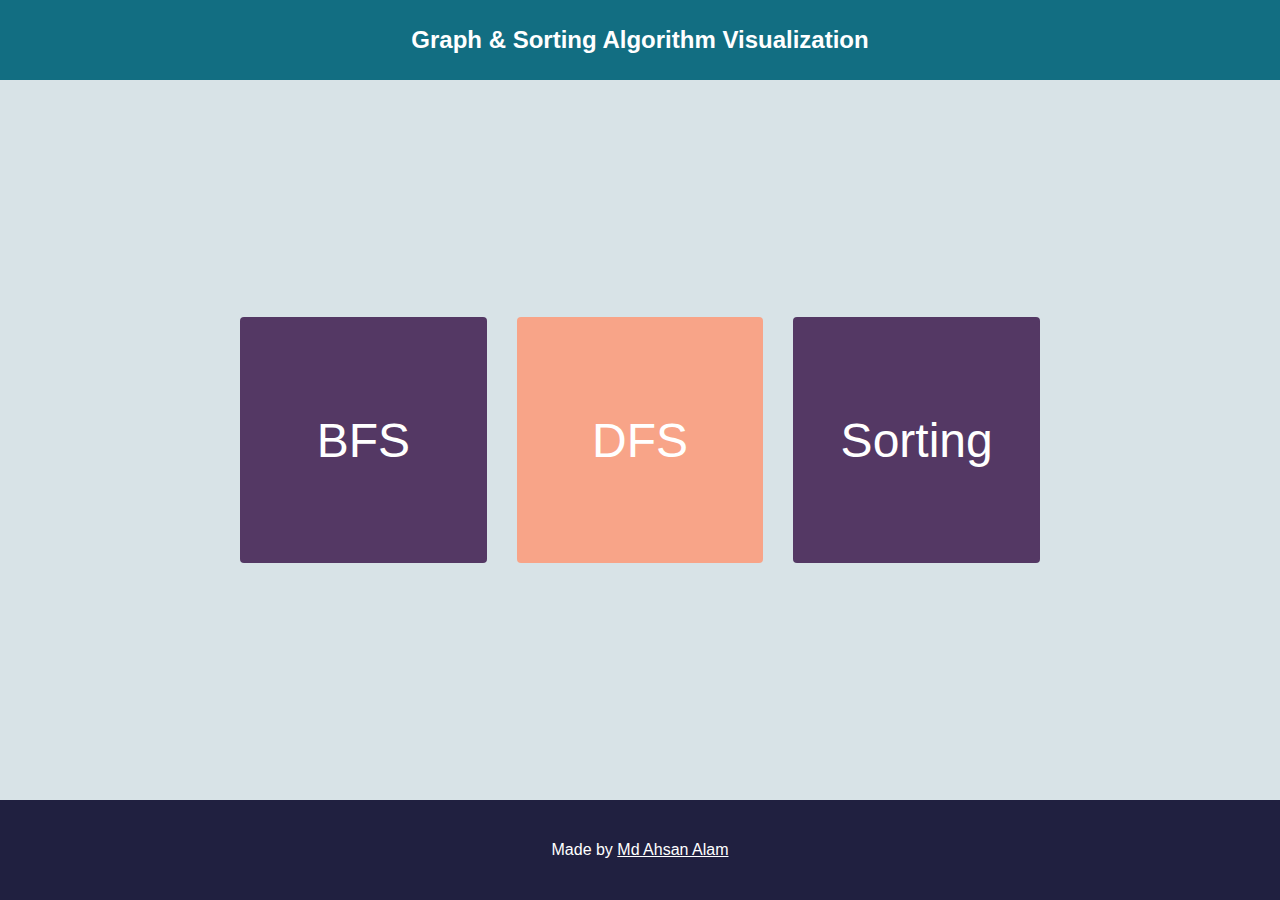
<file: Graph and Sorting Algo Visualizer/index.html>
<!DOCTYPE html>
<html lang="en">

<head>
    <meta charset="UTF-8">
    <meta http-equiv="X-UA-Compatible" content="IE=edge">
    <meta name="viewport" content="width=device-width, initial-scale=1.0">
    <title>Algo Visualizer </title>
    <link rel="stylesheet" href="./gen.css">
    <link rel="stylesheet" href="./index.css">
    <link rel="icon" href="./sorting/favicon.ico" />
</head>

<body>
    <header>
        <h2>Graph & Sorting Algorithm Visualization</h2>
    </header>
    <main>
        <section>
            <div class="algo one"><a href="./bfs/bfs.html"> BFS</a></div>
            <!-- <div class="algo two"><a href="./astar/astar.html"> A*</a></div> -->
            <div class="algo three"><a href="./dfs/dfs.html"> DFS</a></div>
            <div class="algo four"><a href="./sorting/index.html"> Sorting</a></div>
            
        </section>
    </main>
    <footer>
        <p>Made by <a target="_blank" href="https://github.com/AhsanAlam48">Md Ahsan Alam</a></p>
    </footer>
</body>

</html>
</file>
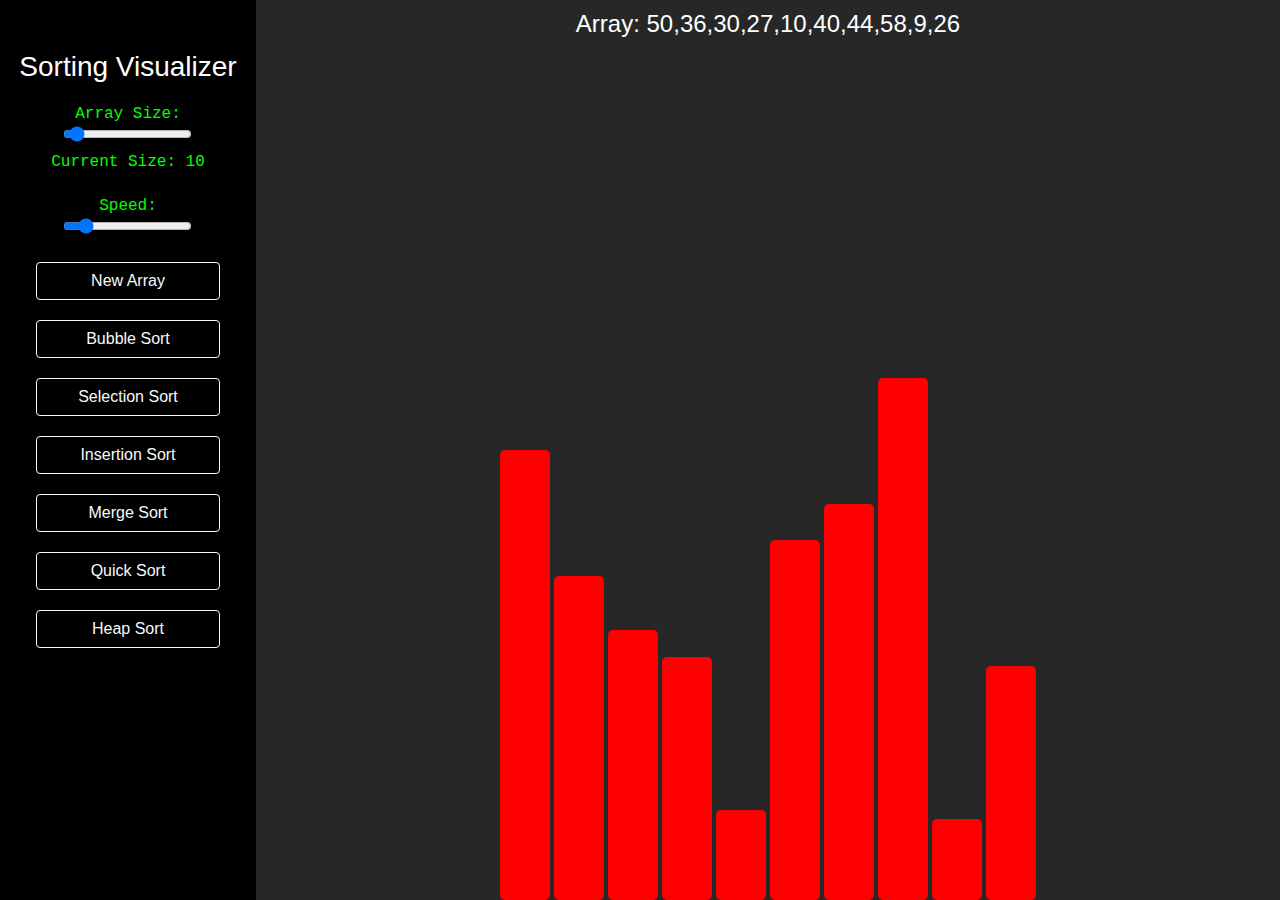
<file: Graph and Sorting Algo Visualizer/sorting/index.html>
<!DOCTYPE html>
<html>

<head>
	<meta charset="UTF-8" />
	<meta http-equiv="X-UA-Compatible" content="IE=edge" />
	<meta name="viewport" content="width=device-width, initial-scale=1.0" />
	<title>Sorting Visualizer</title>
	<link rel="stylesheet" href="style.css" />
	<link rel="icon" href="./favicon.ico" />
	<link rel="stylesheet" href="https://maxcdn.bootstrapcdn.com/bootstrap/4.0.0/css/bootstrap.min.css"
		integrity="sha384-Gn5384xqQ1aoWXA+058RXPxPg6fy4IWvTNh0E263XmFcJlSAwiGgFAW/dAiS6JXm" crossorigin="anonymous" />
</head>


<body>
	
	<div id="main">
		<div>
			<h3>Sorting Visualizer</h3>
			<div>
				<p>
					Array Size:
					<input class="array_size slider-input" type="range" min="5" max="100" step="1" value="10" />
					<br /><span id="curr"></span>
				</p>
				<p>
					Speed:
					<input class="speed slider-input" type="range" min="1000" max="5000" step="30" value="1500" />
				</p>
				<div>
					<button class="new btn btn-outline-light">
						New Array
					</button>
				</div>
				<div>
					<button class="bubble btn btn-outline-light">
						Bubble Sort
					</button>
				</div>
				<div>
					<button class="selection btn btn-outline-light">
						Selection Sort
					</button>
				</div>
				<div>
					<button class="insertion btn btn-outline-light">
						Insertion Sort
					</button>
				</div>
				<div>
					<button class="merge btn btn-outline-light">
						Merge Sort
					</button>
				</div>
				<div>
					<button class="quick btn btn-outline-light">
						Quick Sort
					</button>
				</div>
				<div>
					<button class="heap btn btn-outline-light">
						Heap Sort
					</button>
				</div>
			</div>
		</div>
		<div id="container" style="position: relative">
			<h4 id="array"></h4>
			<h4 id="toSave">Array: <a href="#">Click here</a></h4>
		</div>
	</div>

	<script src="js/selection.js"></script>
	<script src="js/bubble.js"></script>
	<script src="js/insertion.js"></script>
	<script src="js/merge.js"></script>
	<script src="js/quick.js"></script>
	<script src="js/heap.js"></script>
	<script src="js/main.js"></script>
</body>

</html>
</file>
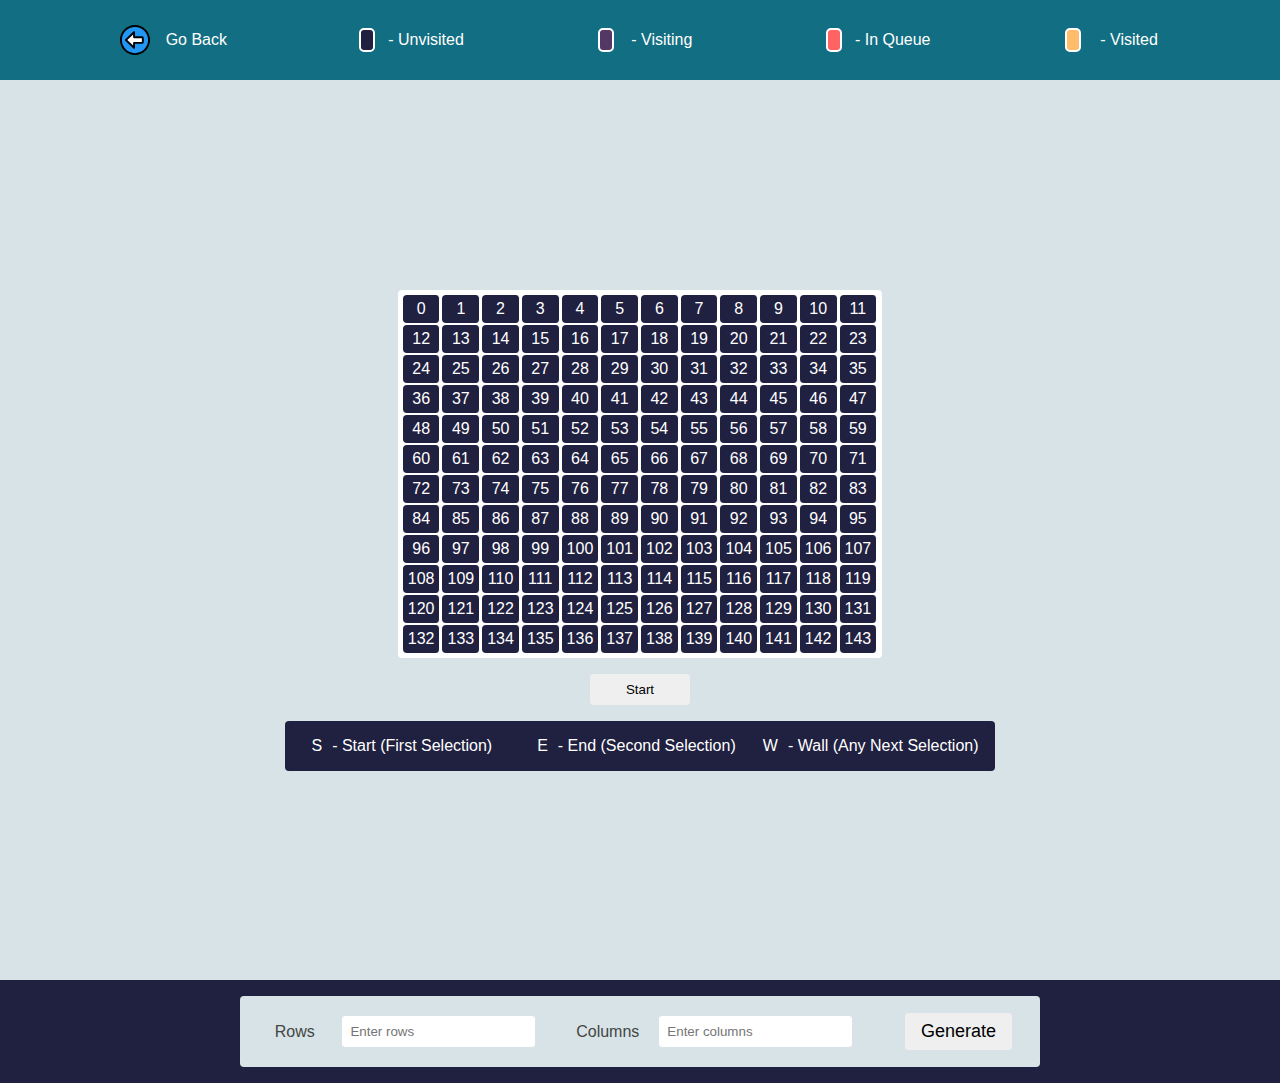
<file: Graph and Sorting Algo Visualizer/astar/astar.html>
<!DOCTYPE html>
<html lang="en">

<head>
    <meta charset="UTF-8">
    <meta http-equiv="X-UA-Compatible" content="IE=edge">
    <meta name="viewport" content="width=device-width, initial-scale=1.0">
    <title>DFS</title>
    <link rel="stylesheet" href="../gen.css">
    <link rel="stylesheet" href="./astar.css">

</head>

<body>
    <header>
        <div><a href="./index.html" id="navigation"><img src="../previous.svg" alt="back"> <span>Go Back</span></a></div>
        <div>
            <div class="color h-unvisited"></div>- Unvisited
        </div>
        <div>
            <div class="color h-visiting"></div>- Visiting
        </div>
        <div>
            <div class="color h-instack"></div>- In Queue
        </div>
        <div>
            <div class="color h-visited"></div>- Visited
        </div>
    </header>
    <main>
        <div class="box"></div>
        <div><button id="start">Start</button></div>
        <section class="description">
            <div>
                <span class="hint">S</span>- Start (First Selection)
            </div>
            <div>
                <span class="hint">E</span>- End (Second Selection)
            </div>
            <div>
                <span class="hint">W</span>- Wall (Any Next Selection)
            </div>
        </section>
    </main>
    <footer>
        <div id="options">
            <div><label for="rows">Rows</label><input id="rows" name="rows" type="number" placeholder="Enter rows">
            </div>
            <div><label for="columns">Columns</label><input name="columns" id="columns" type="number"
                    placeholder="Enter columns"></div>
            <div><label></label><button id="generateGridButton">Generate</button></div>
        </div>
    </footer>
</body>
<script src="./astar.js"></script>

</html>
</file>
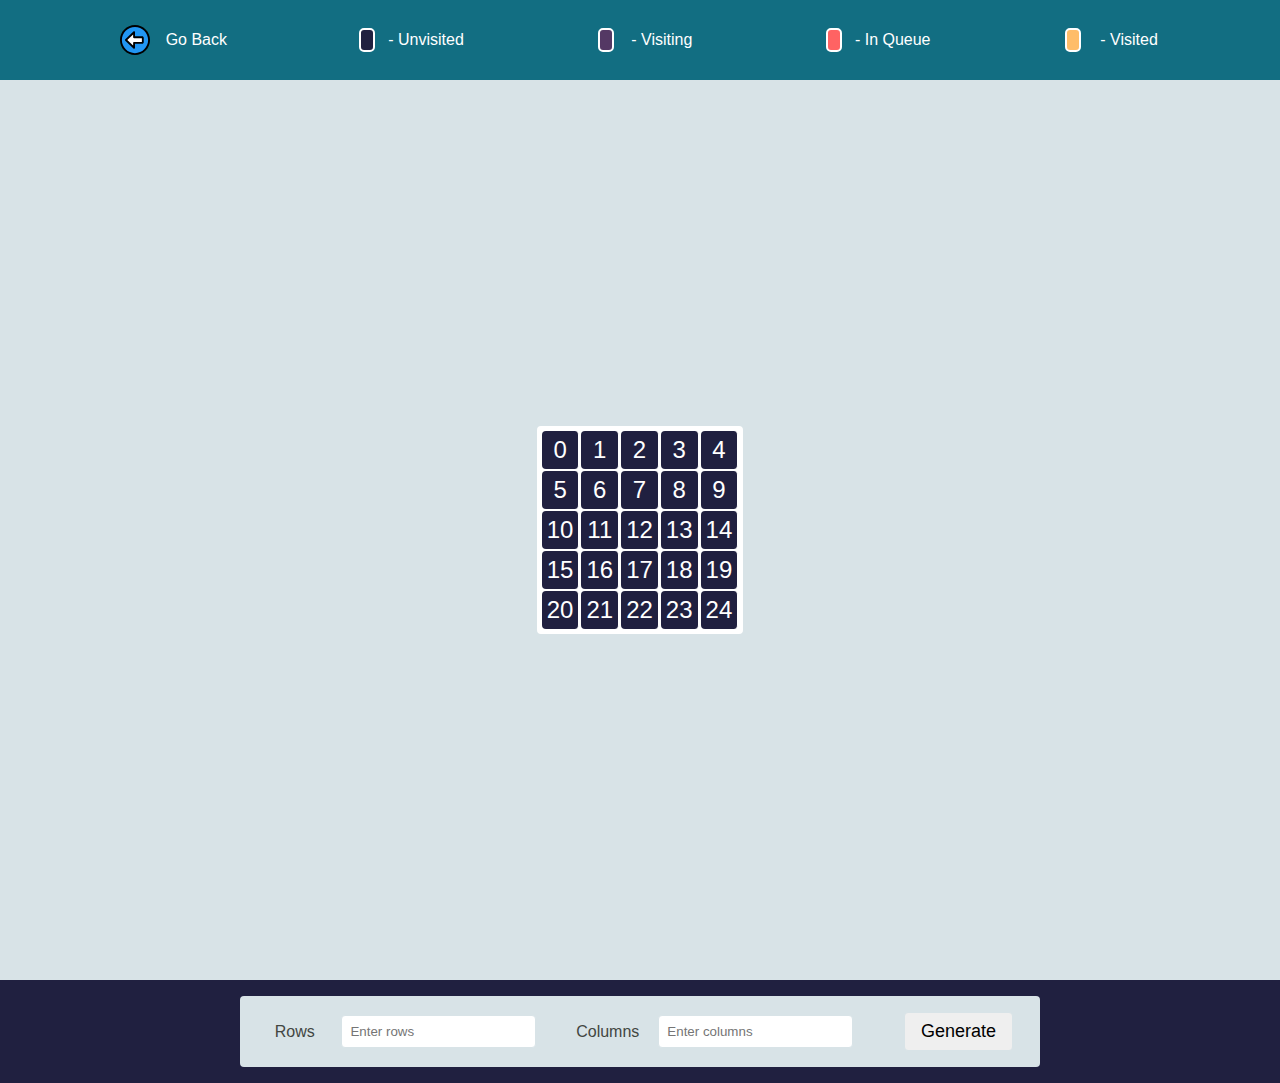
<file: Graph and Sorting Algo Visualizer/bfs/bfs.html>
<!DOCTYPE html>
<html lang="en">
<head>
    <meta charset="UTF-8">
    <meta http-equiv="X-UA-Compatible" content="IE=edge">
    <meta name="viewport" content="width=device-width, initial-scale=1.0">
    <title>BFS</title>
    <link rel="stylesheet" href="../gen.css">
</head>
<body>
    <header>
        <div><a href="../index.html" id="navigation"><img src="../previous.svg" alt="back"> <span>Go Back</span></a></div>
        <div><div class="color h-unvisited"></div>- Unvisited</div>
        <div><div class="color h-visiting"></div>- Visiting</div>
        <div><div class="color h-inqueue"></div>- In Queue</div>
        <div><div class="color h-visited"></div>- Visited</div>
    </header>
    <main>
        <div class="box"></div>
    </main>
    <footer>
        <div id="options">
            <div><label for="rows">Rows</label><input id="rows" name="rows" type="number" placeholder="Enter rows"></div>
            <div><label for="columns">Columns</label><input name="columns" id="columns" type="number" placeholder="Enter columns"></div>
            <div><label ></label><button id="generateGridButton">Generate</button></div>
        </div>
    </footer>
</body>
<script src="./bfs.js"></script>
</html>
</file>
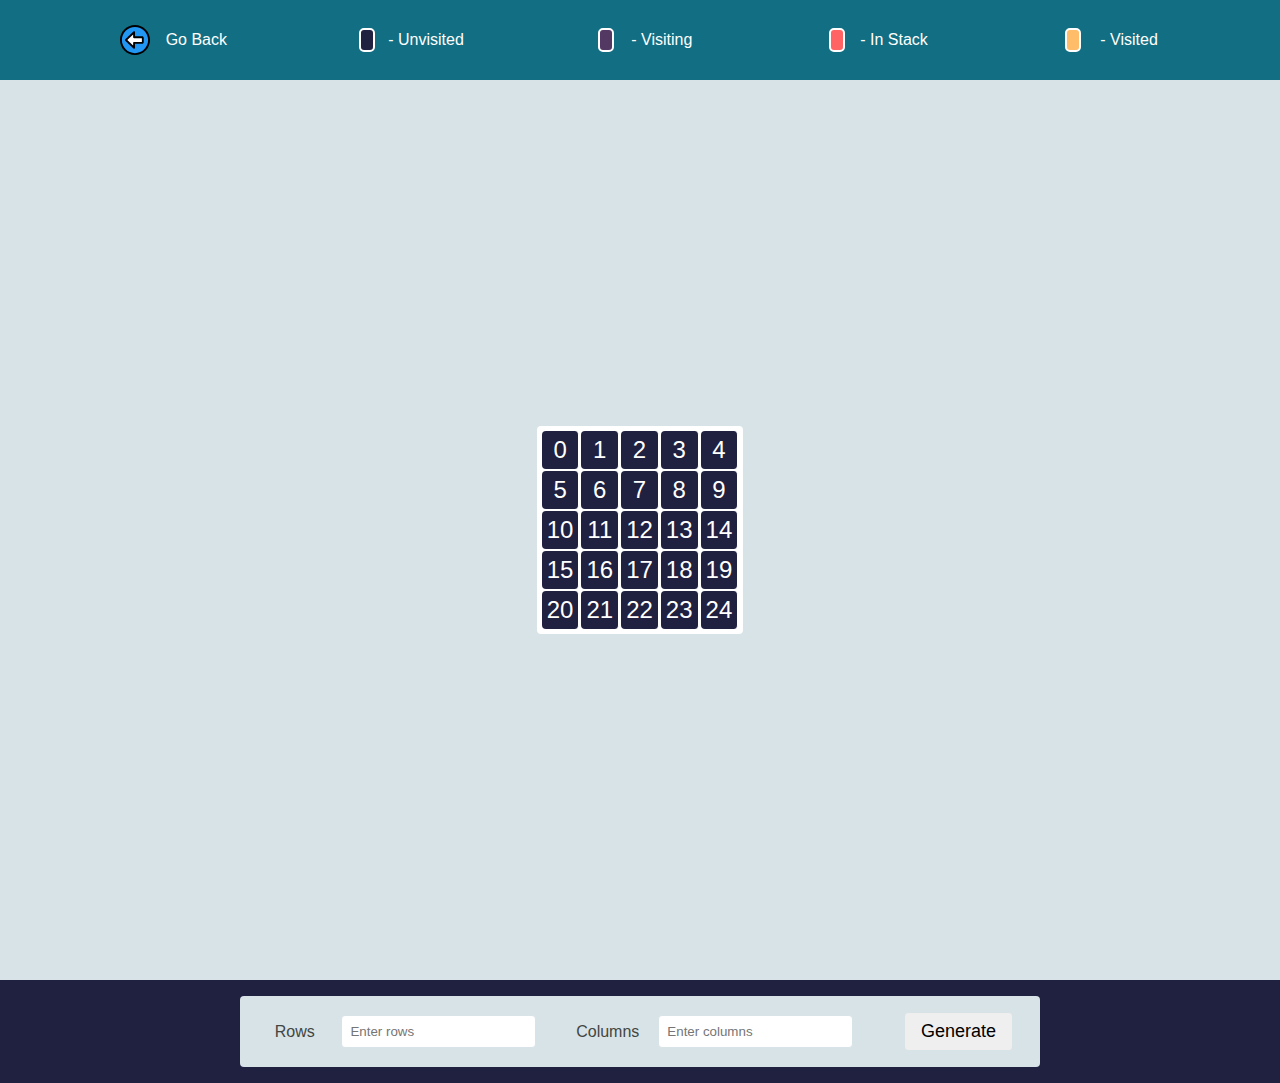
<file: Graph and Sorting Algo Visualizer/dfs/dfs.html>
<!DOCTYPE html>
<html lang="en">
<head>
    <meta charset="UTF-8">
    <meta http-equiv="X-UA-Compatible" content="IE=edge">
    <meta name="viewport" content="width=device-width, initial-scale=1.0">
    <title>DFS</title>
    <link rel="stylesheet" href="../gen.css">
</head>
<body>
    <header>
        <div><a href="../index.html" id="navigation"><img src="../previous.svg" alt="back"> <span>Go Back</span></a></div>
        <div><div class="color h-unvisited"></div>- Unvisited</div>
        <div><div class="color h-visiting"></div>- Visiting</div>
        <div><div class="color h-instack"></div>- In Stack</div>
        <div><div class="color h-visited"></div>- Visited</div>
    </header>
    <main>
        <div class="box"></div>
    </main>
    <footer>
        <div id="options">
            <div><label for="rows">Rows</label><input id="rows" name="rows" type="number" placeholder="Enter rows"></div>
            <div><label for="columns">Columns</label><input name="columns" id="columns" type="number" placeholder="Enter columns"></div>
            <div><label ></label><button id="generateGridButton">Generate</button></div>
        </div>
    </footer>
</body>
<script src="./dfs.js"></script>
</html>
</file>
<file: Graph and Sorting Algo Visualizer/gen.css>
:root {
    --dark-blue: #202040;
    --dark-blue-shade: #131327;
    --purple: #543864;
    --orange: #ff6363;
    --yellow: #ffbd69;
    --text-color: #fff;
    --white: #fff;
    --off-white: #d8e3e7;
    --wall: #bcccd1;
    --header: #126e82;
    --footer: #126e82;
    /* 
    var(--main-bg-color);
     */
    font-family: Verdana, Geneva, Tahoma, sans-serif;
}
.color {
    margin: 10px;
    height: 24px;
    width: 16px;
    border-radius: 5px;
    border: 2px white solid;
    display: inline-block;
}
.hint{
    padding: 10px;
}
.description{
    display: grid;
    grid-template-columns: repeat(3,1fr);
    background-color: var(--dark-blue);
    color: #fff;
    padding: 1rem;
    margin: 1rem 0;
    border-radius: 4px;
}
.h-unvisited {
    background-color: var(--dark-blue);
}
.h-visiting {
    background-color: var(--purple);
}
.h-inqueue,
.h-instack {
    background-color: var(--orange);
}
.h-visited {
    background-color: var(--yellow);
}
.start,
.end {
    background-color: #fff !important;
    color: #000 !important;
}
.wall {
    background-color: var(--off-white) !important;
    color: var(--off-white) !important;
}
.selected {
    background-color: var(--purple) !important;
    color: var(--white);
}
.inQueue,
.inStack {
    background-color: var(--orange) !important;
    color: var(--white);
}
.visited {
    background-color: var(--yellow) !important;
    color: var(--white);
}
* {
    padding: 0;
    box-sizing: border-box;
    margin: 0;
}
header {
    min-height: 80px;
    height: auto;
    background-color: var(--header);
    display: flex;
    justify-content: space-evenly;
    align-items: center;
    flex-wrap: wrap;
    color: var(--white);
}
header > div {
    display: flex;
    align-items: center;
    justify-content: space-evenly;
    min-width: 120px;
    flex-basis: 50%;
    max-width: 120px;
}
main {
    min-height: 100vh;
    display: flex;
    justify-content: center;
    align-items: center;
    flex-direction: column;
    background-color: var(--off-white);
    padding: 1rem;
}
footer {
    min-height: 100px;
    padding: 1rem 0;
    background-color: var(--dark-blue);
    display: flex;
    justify-content: center;
    align-items: center;
}
#navigation {
    display: flex;
    justify-content: center;
    align-items: center;
    color: white;
    text-decoration: none;
}
#navigation img {
    height: 30px;
    width: 30px;
    margin-right: 1rem;
}
.box {
    /* overflow: scroll; */
    /* width: clamp(300px - 2rem, 80vh, 900px); */
    /* height: clamp(300px - 2rem, 80vh, 900px); */
    margin: 1rem auto;
    gap: 2px;
    box-sizing: border-box;
    background-color: var(--white);
    border: white 5px solid;
    border-radius: 4px;
    display: grid;
    grid-template-columns: repeat(5, 1fr);
}
.childBox {
    padding: 5px;
    display: flex;
    justify-content: center;
    align-items: center;
    background-color: var(--dark-blue);
    color: var(--text-color);
    font-size: 1.5rem;
    border-radius: 4px;
    cursor: pointer;
    border-right: 1px solid white;
}
.childBox:hover {
    background-color: var(--dark-blue-shade);
}
#options {
    width: clamp(300px, 80%, 800px);
    background-color: var(--off-white);
    border-radius: 4px;
    padding: 1rem;
    color: #424642;
    display: grid;
    grid-template-columns: 2fr 2fr 1fr;
    gap: 10px;
}
#options > div {
    display: flex;
    justify-content: space-evenly;
    align-items: center;
}
#options label {
    margin-right: 0.5rem;
}

#options input {
    padding: 0.5rem;
    border-radius: 4px;
    border: 1px solid #d8e3e7;
}
#options button {
    padding: 0.5rem 1rem;
    border-radius: 4px;
    border: 1px solid #d8e3e7;
    font-size: large;
}
#start {
    border: none;
    padding: 8px 12px;
    border-radius: 4px;
    width: 100px;
}
@media only screen and (max-width: 850px) {
    #options {
        grid-template-columns: 1fr;
    }
    #options > div {
        justify-content: center;
    }
    #options > div label {
        flex-basis: 100px;
    }
    #options input {
        padding: 0.5rem;
        border-radius: 4px;
        flex-basis: 200px;
        width: 200px;
        border: 1px solid #d8e3e7;
    }
    #options button {
        padding: 0.5rem 1rem;
        border-radius: 4px;
        flex-basis: 200px;
        min-width: 200px;
        border: 1px solid #d8e3e7;
        font-size: large;
    }
    .description{
        grid-template-columns: 1fr;
    }
    .description>div{
        margin: .5rem 0;
    }
}
</file>
<file: Graph and Sorting Algo Visualizer/index.css>
:root {
    --purple: #543864;
    --purple-dark: #452a55;
    --orange: #ff6363;
    --orange-light: #f8a488;
    --orange-dark: rgb(224, 136, 107);
    --yellow: #ffbd69;
    --green: #edffa9;
    --pink: #eca3f5;
    --bg: #f8f5f1;
}
main {
    min-height: 80vh;
}
main section {
    width: clamp(300px - 2rem, 80vw, 800px);
    height: calc((clamp(300px - 2rem, 80vw, 800px) - 60px) / 3);
    display: grid;
    grid-template-columns: 1fr 1fr 1fr;
    padding: 0;
    gap: 30px;
}
header h2{
    padding: 0 1rem;
}
footer a,footer p{
    color: #fff;
}
footer a{
    text-decoration: underline;
}
.algo a {
    position: relative;
    border-radius: 4px;
    display: flex;
    justify-content: center;
    align-items: center;
    width: 100%;
    height: 100%;
    font-size: 3rem;
    text-decoration: none;
    color: #fff;
    transition: all 0.3s linear;
    overflow: hidden;
    background-color: var(--orange-light);
}

.two a {
    background-color: var(--purple);
}
.two a::after,
.two a::before {
    background-color: var(--purple-dark);
}
/* .one a::after,
.one a::before, */
.three a::after,
.three a::before {
    background-color: var(--orange-dark);
}
.algo a:hover {
    border: 10px solid white;
    box-shadow: 0 10px 6px -5px hsl(0, 0%, 77%);
}
.four a {
    background-color: var(--purple);
}
.four a::after,
.four a::before {
    background-color: var(--purple-dark);
}

.one a {
    background-color: var(--purple);
}
.one a::after,
.one a::before {
    background-color: var(--purple-dark);
}
.one a::before {
    content: "BFS";
}
.two a::before {
    content: "A Star";
}
.three a::before {
    content: "DFS";
}
.four a::before {
    content: "Sorting";
}
.one a::after {
    content: "Breadth First Search Traversal of graph";
}
.two a::after {
    content: "A Star Path finding algorithm";
}
.three a::after {
    content: "Depth First Search Traversal of graph";
}
.four a::after {
    content: "Sorting Alogrithm Visualization";
}
.algo a::after,
.algo a::before {
    position: absolute;
    text-align: center;
    padding: 0.5rem;
    width: calc(100% - 1rem);
    left: 0;
    font-size: 1rem;
    transition: transform ease 0.3s;
}
.algo a::before {
    height: 20%;
    top: 0;
    transform: translateY(-100%);
}

.algo a::after {
    display: flex;
    justify-content: center;
    align-items: center;
    height: 80%;
    transform: translateY(100%);
    top: 20%;
}
.algo a:hover::before,
.algo a:hover::after {
    transform: translateY(0);
}
@media only screen and (max-width: 650px) {
    main section {
        grid-template-columns: 1fr;
        width: clamp(200px - 2rem, 50vw, 800px);
        height: calc(clamp(200px - 2rem, 50vw, 800px) * 3);
    }
}
</file>
<file: Graph and Sorting Algo Visualizer/sorting/style.css>
html,body{
    width:100%;
    height:100%;
    background: black;
}

*{
    font-family: sans-serif;
    color:white;
}

h3,p,span{
    color:rgb(0, 255, 0);
    font-family: Courier;
}

#main{
    display:flex;
    width:100%;
    height:100%;
}

#main>div:nth-child(1){
    width:20%;
    background-color: black;
    padding-top:50px;
    overflow-y: scroll;
}

#main h2{
    color:white;
}

#main *{
    text-align:center;
}

#main>div:nth-child(1)>div>*{
    padding:10px;
    margin:0 auto;
    width:80%;
}

#main>div:nth-child(1)>div>div>button{
    width:100%;
}

#container{
    width:80%;
    display:flex;
    justify-content: center;
    align-items: bottom;
    background-color:#272727;
}

#container h4{
    position:absolute;
    top:10px;
}

#container button{
    right:20px;
}

#toSave{
    display:none;
}

#array{
    display:block;
}

.bar{
    border-radius: 5px;
    width:50px;
    margin:0 2px;
    align-self:flex-end;
    background-color:red;
}


/* Scrollbar */

::-webkit-scrollbar {
    width: 10px;
}
 
::-webkit-scrollbar-track {
    background-color: #000;
    -webkit-border-radius: 10px;
    border-radius: 10px;
}

::-webkit-scrollbar-thumb {
    -webkit-border-radius: 10px;
    border-radius: 10px;
    background: #eeeeee; 
}
</file>
<file: Graph and Sorting Algo Visualizer/astar/astar.css>
.childBox{
    font-size: 1rem;
}
.box::-webkit-scrollbar{
    width: 5px;
    border-radius: 4px;
    height: 5px;
}
.box::-webkit-scrollbar-thumb{
    border-radius: 40px;
    background-color: rgb(200, 200, 200);
}
.box::-webkit-scrollbar-track{
    background-color: rgb(240, 240, 240);
}
</file>
